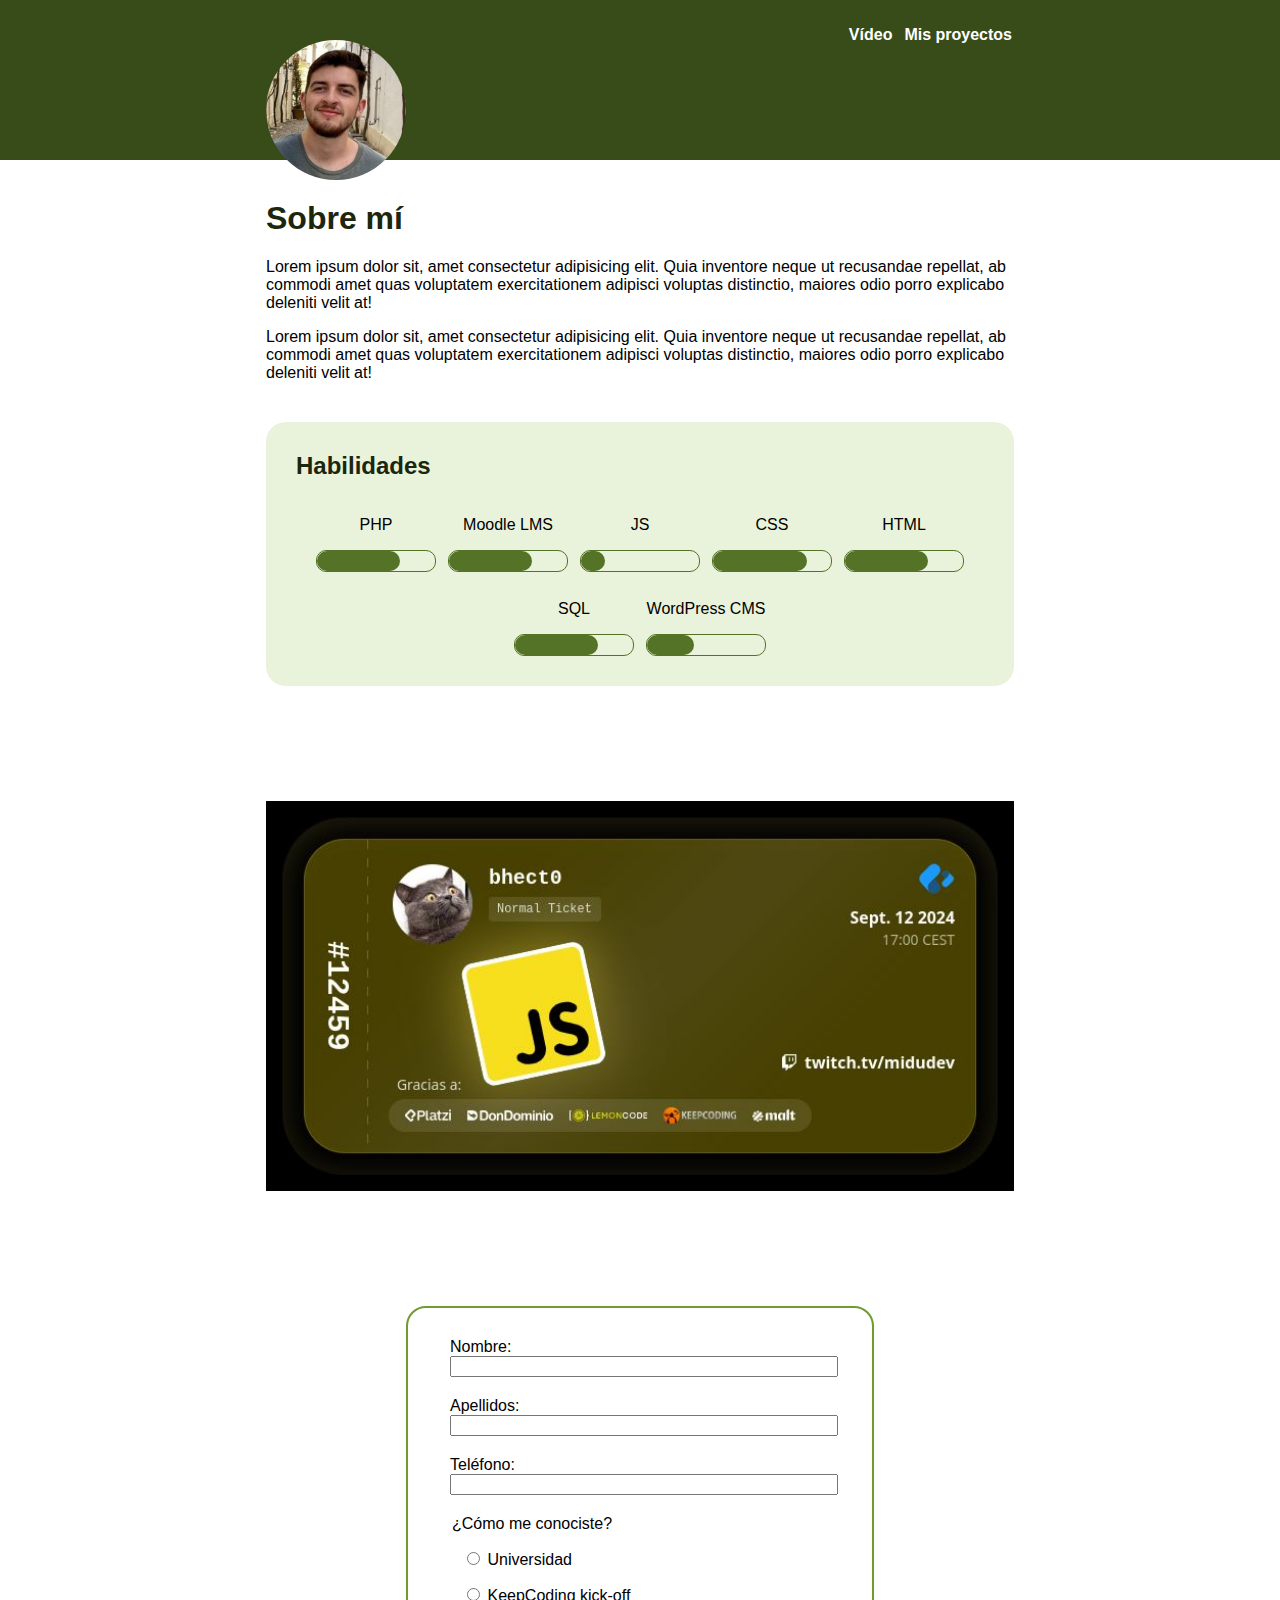
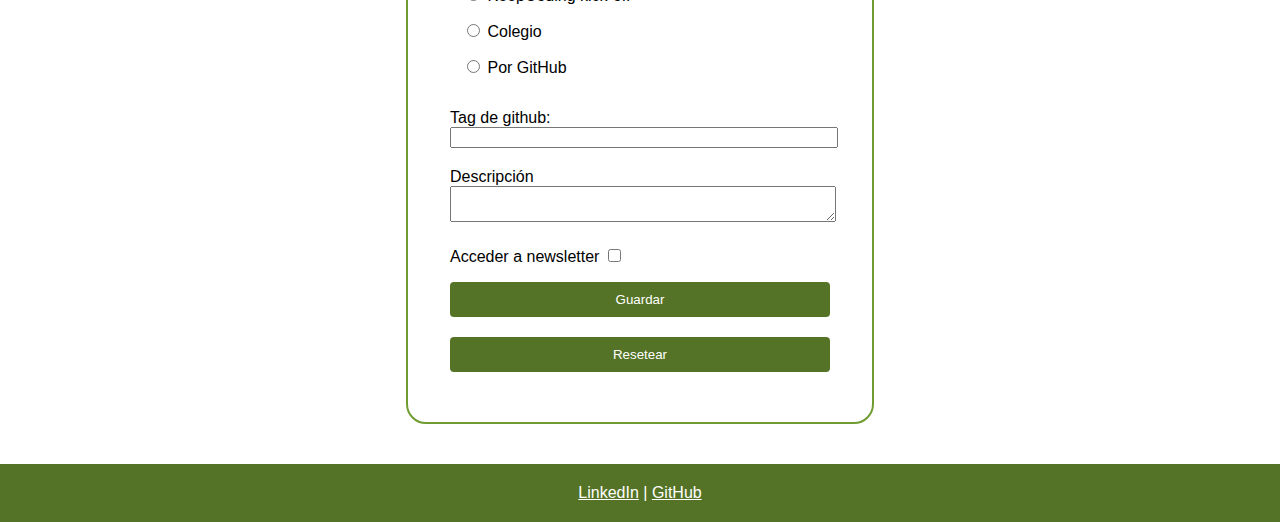
<file: index.html>
<!DOCTYPE html>
<html lang="es">

<head>
  <meta charset="UTF-8">
  <meta name="viewport" content="width=device-width, initial-scale=1.0">
  <title>Héctor Benedicte</title>
  <link rel="stylesheet" href="styles/common.css">
  <link rel="stylesheet" href="styles/home.css">
  <link rel="stylesheet" href="styles/form.css">
</head>

<body id="home-page" class="light">
  <header class="header">
    <div class="container">
      <img class="profile" src="assets/app/me.jpg" alt="Fotografía selfie de Héctor">
      <nav class="custom-nav">
        <input type="checkbox" id="menu-toggle">
        <label for="menu-toggle" class="hamburger">
          <span></span>
          <span></span>
          <span></span>
        </label>
        <ul id="links" class="list">
          <li class="item">
            <a class="btn" href="video.html">Vídeo</a>
          </li>
          <li class="item">
            <a class="btn" href="projects.html">Mis proyectos</a>
          </li>
        </ul>
      </nav>
    </div>
  </header>
  <main>
    <section class="about">
      <div class="content">
        <h1>Sobre mí</h1>
        <p>Lorem ipsum dolor sit, amet consectetur adipisicing elit. Quia inventore neque ut recusandae repellat, ab
          commodi amet quas voluptatem exercitationem adipisci voluptas distinctio, maiores odio porro explicabo
          deleniti
          velit at!</p>
        <p>Lorem ipsum dolor sit, amet consectetur adipisicing elit. Quia inventore neque ut recusandae repellat, ab
          commodi amet quas voluptatem exercitationem adipisci voluptas distinctio, maiores odio porro explicabo
          deleniti
          velit at!</p>
      </div>
    </section>
    <section class="bg-green">
      <div class="content">
        <h2>Habilidades</h2>
        <div class="skills">
          <div id="php" class="skill">
            <p>PHP</p>
            <div class="ctn-progress">
              <div class="progress"></div>
            </div>
          </div>
          <div id="moodle" class="skill">
            <p>Moodle LMS</p>
            <div class="ctn-progress">
              <div class="progress"></div>
            </div>
          </div>
          <div id="js" class="skill">
            <p>JS</p>
            <div class="ctn-progress">
              <div class="progress"></div>
            </div>
          </div>
          <div id="css" class="skill">
            <p>CSS</p>
            <div class="ctn-progress">
              <div class="progress"></div>
            </div>
          </div>
          <div id="html" class="skill">
            <p>HTML</p>
            <div class="ctn-progress">
              <div class="progress"></div>
            </div>
          </div>
          <div id="sql" class="skill">
            <p>SQL</p>
            <div class="ctn-progress">
              <div class="progress"></div>
            </div>
          </div>
          <div id="wordpress" class="skill">
            <p>WordPress CMS</p>
            <div class="ctn-progress">
              <div class="progress"></div>
            </div>
          </div>
        </div>
      </div>
    </section>
    <section id="banner">
      <!-- esta seccion es utilizada para poner el banner de fondo -->
    </section>
    <section class="border-green">
      <form id="contactme" action="contactme" method="post">
        <fieldset>
          <div>
            <label for="name">Nombre:</label>
            <input type="text" name="name" id="name" required>
          </div>
          <div>
            <label for="lastname">Apellidos:</label>
            <input type="text" name="lastname" id="lastname" required>
          </div>
          <div>
            <label for="phonenumber">Teléfono:</label>
            <input type="tel" name="phonenumber" id="phonenumber" required>
          </div>
        </fieldset>
        <fieldset>
          <legend>¿Cómo me conociste?</legend>
          <ul>
            <li>
              <input type="radio" name="knownoption" id="uni" required>
              <label for="uni">Universidad</label>
            </li>
            <li>
              <input type="radio" name="knownoption" id="kc" required>
              <label for="kc">KeepCoding kick-off</label>
            </li>
            <li>
              <input type="radio" name="knownoption" id="school" required>
              <label for="school">Colegio</label>
            </li>
            <li>
              <input type="radio" name="knownoption" id="github" required>
              <label for="github">Por GitHub</label>
            </li>
          </ul>
        </fieldset>
        <fieldset>
          <div>
            <label for="github-tag">Tag de github:</label>
            <input type="text" name="github-tag" id="github-tag" pattern="^@[^\s]+" required>
          </div>
          <div>
            <label for="description">Descripción</label>
            <textarea name="description" id="description" required></textarea>
          </div>
          <div>
            <label for="news">Acceder a newsletter</label>
            <input type="checkbox" name="news" id="news">
          </div>
          <div>
            <input type="submit" name="save-btn" id="save-btn" value="Guardar">
            <input type="reset" name="reset-btn" id="reset-btn" value="Resetear">
          </div>

        </fieldset>

      </form>
    </section>

  </main>
  <footer class="footer">
    <div class="links">
      <a href="https://www.linkedin.com/in/hectorbenedicte/" target="_blank">LinkedIn</a> |
      <a href="https://www.github.com/bhect0/" target="_blank">GitHub</a>
    </div>
  </footer>
</body>

</html>
</file>
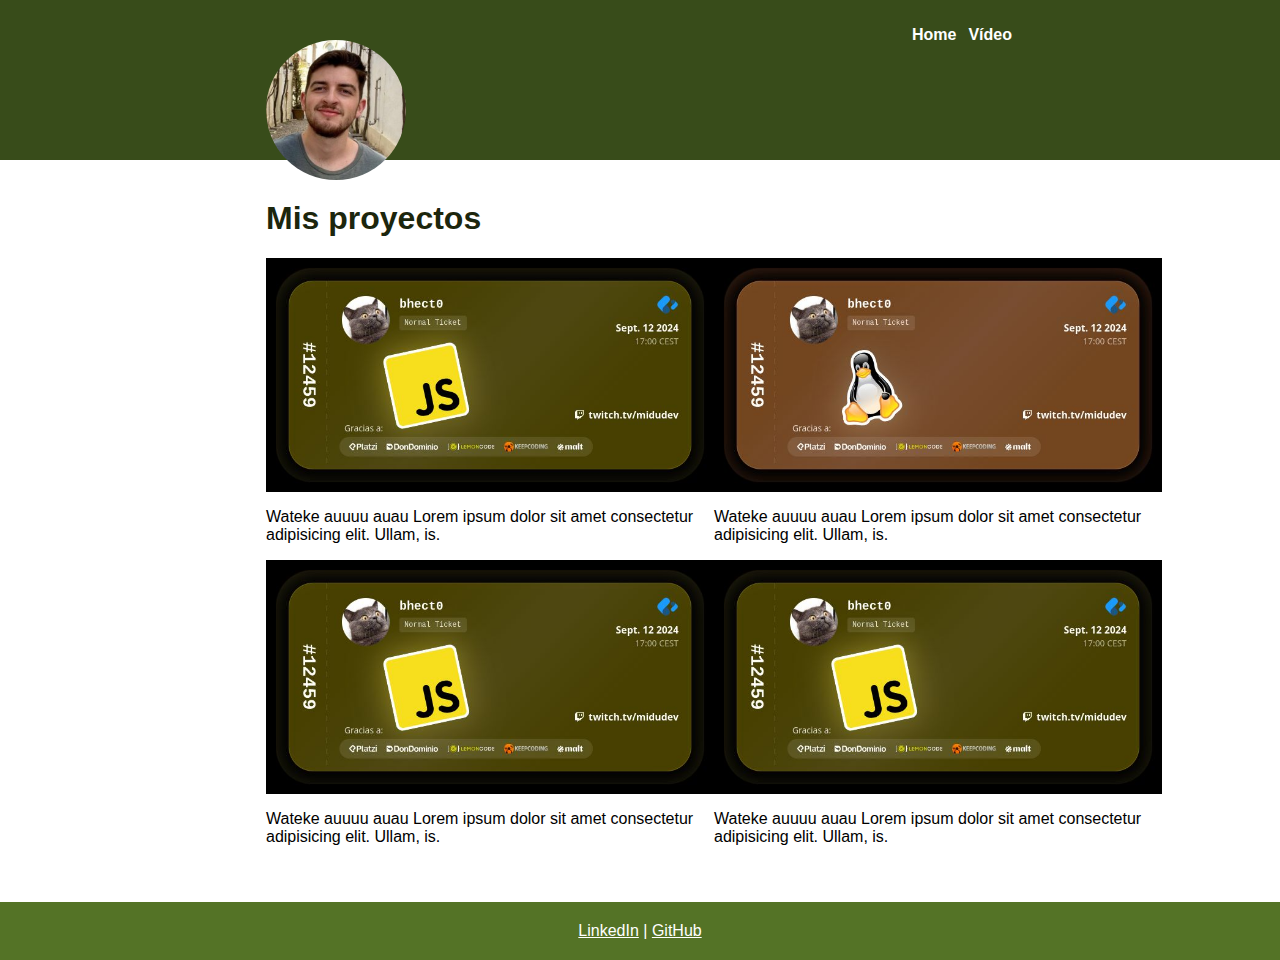
<file: projects.html>
<!DOCTYPE html>
<html lang="es">

<head>
  <meta charset="UTF-8">
  <meta name="viewport" content="width=device-width, initial-scale=1.0">
  <title>Vídeo</title>
  <link rel="stylesheet" href="styles/common.css">
  <link rel="stylesheet" href="styles/projects.css">
</head>

<body id="projects-page">
  <header class="header">
    <div class="container">
      <img class="profile" src="assets/app/me.jpg" alt="Fotografía selfie de Héctor">
      <nav class="custom-nav">
        <input type="checkbox" id="menu-toggle">
        <label for="menu-toggle" class="hamburger">
          <span></span>
          <span></span>
          <span></span>
        </label>
        <ul id="links" class="list">
          <li class="item">
            <a class="btn" href="index.html">Home</a>
          </li>
          <li class="item">
            <a class="btn" href="video.html">Vídeo</a>
          </li>
        </ul>
      </nav>
    </div>
  </header>
  <main>
    <section class="content">
      <h1>Mis proyectos</h1>
      <div class="projects-grid">
        <div class="item">
          <img src="assets/app/banner.jpg" alt="">
          <p>Wateke auuuu auau Lorem ipsum dolor sit amet consectetur adipisicing elit. Ullam, is.</p>
        </div>
        <div class="item">
          <img src="assets/app/banner-movil.jpg" alt="">
          <p>Wateke auuuu auau Lorem ipsum dolor sit amet consectetur adipisicing elit. Ullam, is.</p>
        </div>
        <div class="item">
          <img src="assets/app/banner.jpg" alt="">
          <p>Wateke auuuu auau Lorem ipsum dolor sit amet consectetur adipisicing elit. Ullam, is.</p>
        </div>
        <div class="item">
          <img src="assets/app/banner.jpg" alt="">
          <p>Wateke auuuu auau Lorem ipsum dolor sit amet consectetur adipisicing elit. Ullam, is.</p>
        </div>
      </div>
    </section>
  </main>
  <footer class="footer">
    <div class="links">
      <a href="https://www.linkedin.com/in/hectorbenedicte/" target="_blank">LinkedIn</a> |
      <a href="https://www.github.com/bhect0/" target="_blank">GitHub</a>
    </div>
  </footer>
</body>

</html>
</file>
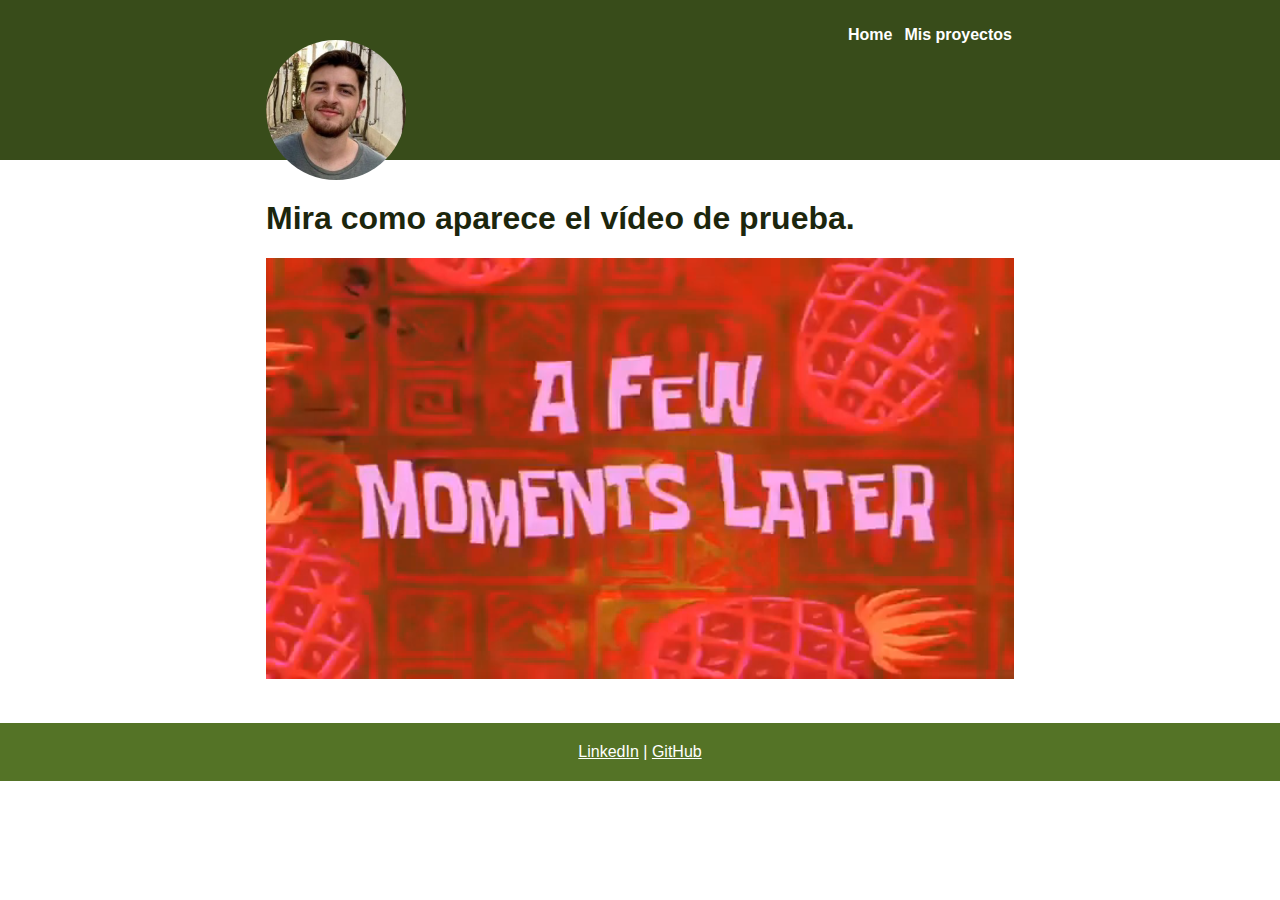
<file: video.html>
<!DOCTYPE html>
<html lang="es">

<head>
  <meta charset="UTF-8">
  <meta name="viewport" content="width=device-width, initial-scale=1.0">
  <title>Vídeo</title>
  <link rel="stylesheet" href="styles/common.css">
</head>

<body id="video-page">
  <header class="header">
    <div class="container">
      <img class="profile" src="assets/app/me.jpg" alt="Fotografía selfie de Héctor">
      <nav class="custom-nav">
        <input type="checkbox" id="menu-toggle">
        <label for="menu-toggle" class="hamburger">
          <span></span>
          <span></span>
          <span></span>
        </label>
        <ul id="links" class="list">
          <li class="item">
            <a class="btn" href="index.html">Home</a>
          </li>
          <li class="item">
            <a class="btn" href="projects.html">Mis proyectos</a>
          </li>
        </ul>
      </nav>
    </div>
  </header>
  <main>
    <section class="content">
      <h1>Mira como aparece el vídeo de prueba.</h1>
      <video src="assets/app/waitingvid.mp4" type="video/mp4" width="100%" loop autoplay muted></video>
    </section>
  </main>
  <footer class="footer">
    <div class="links">
      <a href="https://www.linkedin.com/in/hectorbenedicte/" target="_blank">LinkedIn</a> |
      <a href="https://www.github.com/bhect0/" target="_blank">GitHub</a>
    </div>
  </footer>
</body>

</html>
</file>
<file: styles/common.css>
:root {
    --col-1: #547326;
    --col-2: #709b31;
    --col-3: #384c1a;
    --col-4: #1C260D;
    --col-5: #e9f2da;
    --col-grey: #fafafa;

    --col-bg-blue: var(--col-3);
    --col-bg: #fff;
    --col-title: var(--col-4);
    /*--col-text: var(--col-3);*/
    --col-text: #000;
    --col-markup: #f8adbd;
    --col-nav-link: #fff;
    
}

body {
    font-size: 16px;
    font-family: Arial, Helvetica, sans-serif;
    color: var(--col-text);
    margin: 0;
}

h1,
h2 {
    color: var(--col-title);
}

section {
    margin: 0 10px 40px 10px;
}

section.bg-green,
section.border-green {
    border-radius: 20px;
}

section.bg-green {
    padding: 30px;
    background-color: var(--col-5);
}

@media screen and (width > 768px) {
    section.border-green {
        border: 2px solid var(--col-2);
        padding: 30px 40px;
    }
}

section.bg-green h2 {
    margin-top: 0;
}

.header {
    margin-bottom: 40px;
    padding: 10px 0;
    background-color: var(--col-bg-blue);
}

.header .container {
    display: flex;
    justify-content: space-between;

    img.profile {
        border-radius: 50%;
        width: 30vw;
        margin-left: 10px;
        max-width: 140px;
        position: relative;
        bottom: -30px;
    }
    
    .custom-nav ul {
        list-style-type: none;
        display: flex;
    }
    
    .custom-nav .item .btn {
        margin-right: 12px;
    }
    
    .custom-nav .item .btn {
        text-decoration: none;
        font-weight: bold;
        color: var(--col-nav-link);
        transition: color 0.8s ease;
    }
    
    .custom-nav .item .btn:hover {
        color: var(--col-markup);
    }

}

.footer {
    margin-top: 40px;
    background-color: var(--col-1);
    display: flex;
    justify-content: center;
    padding: 20px 20px;
}

.footer .links,
.footer .links a {
    color: var(--col-nav-link);
    transition: color 1s;
}
.footer .links a:hover { color: var(--col-markup); }

@media screen and (width > 768px) {
    main,
    .header .container {
        width: 80%;
        margin: auto;
    }
}

@media screen and (width > 1024px) {
    main, 
    .header .container {
        width: 60%;
        margin: auto;
    }
}

/* burger menu solo para moviles */
#menu-toggle { display: none; }

@media screen and (width < 425px) {
    .custom-nav {
        .hamburger {
            cursor: pointer;
            display: inline-block;
            width: 30px;
            height: 25px;
            position: relative;
            margin-right: 8px;
        }
        
        .hamburger span {
            display: block;
            background: var(--col-markup);
            height: 4px;
            width: 100%;
            position: absolute;
            transition: all 0.8s ease;
        }
        
        .hamburger span:nth-child(1) { top: 0; }
        .hamburger span:nth-child(2) { top: 10px; }
        .hamburger span:nth-child(3) { top: 20px; }

        #menu-toggle:checked + .hamburger span:nth-child(1),
        #menu-toggle:checked + .hamburger span:nth-child(2),
        #menu-toggle:checked + .hamburger span:nth-child(3) {
            transform: rotate(45deg);
            top: 10px;
        }
        #menu-toggle:checked + .hamburger span:nth-child(2) { opacity: 0; }
        #menu-toggle:checked + .hamburger span:nth-child(3) { transform: rotate(-45deg); }
        #menu-toggle:checked ~ ul#links.list { display: block; }
        
        ul#links.list {
            display: none;
            background-color: var(--col-grey);
            border-radius: 8px;
            border: 1px solid var(--col-markup);
            padding: 20px;
            width: 200px;
            position: absolute;
            right: 0;
        }
        
        ul#links.list li { margin-bottom: 15px; }
        ul#links.list li:last-child { margin-bottom: 0; }
        ul#links.list li a {
            text-decoration: none;
            color: var(--col-text);
            font-size: 18px;
        }
    }
}
</file>
<file: styles/home.css>
#home-page .skills {
    display: flex;
    flex-wrap: wrap;
    justify-content: center;
    gap: 12px;
}

#home-page .skills .skill {
    width: 120px;
    text-align: center;
}

#home-page .skills .skill .ctn-progress {
    border: 1px solid var(--col-1);
}

#home-page .skills .skill .progress {
    height: 20px;
    background-color: var(--col-1);
    animation: progress 2s linear forwards;
}

#home-page .skills .skill .progress,
#home-page .skills .skill .ctn-progress {
    border-radius: 10px;
}

#home-page .skills #php.skill .progress { max-width: 70%; }
#home-page .skills #moodle.skill .progress { max-width: 70%; }
#home-page .skills #js.skill .progress { max-width: 20%; }
#home-page .skills #css.skill .progress { max-width: 80%; }
#home-page .skills #html.skill .progress { max-width: 70%; }
#home-page .skills #sql.skill .progress { max-width: 70%; }
#home-page .skills #wordpress.skill .progress { max-width: 40%; }

@keyframes progress {
    0% {
        width: 0;
    }
    100% {
        width: 100%;
    }
}

#home-page #banner {
    background-image: url('../assets/app/banner-movil.jpg');
    background-size: contain;
    background-position: center;
    background-repeat: no-repeat;
    height: 60dvh;
}


@media screen and (width > 512px) {
    #home-page #banner {
        background-image: url('../assets/app/banner.jpg');
    }
}
</file>
<file: styles/form.css>
form#contactme {
    textarea,
    input {
        width: 100%;
        margin-bottom: 20px;
    }
    ul {
        list-style-type: none;
        padding-left: 12px;
    }

    ul li input,
    input[type="checkbox"] { width: auto; }

    input[type="reset"], 
    input[type="submit"] {
        padding: 10px 20px;
        background-color: var(--col-1);
        color: #fff;
        border: none;
        border-radius: 4px;
        transition: background-color 0.3s ease;
    }

    input[type="reset"]:hover, 
    input[type="submit"]:hover {
        background-color: var(--col-markup);
    }
    fieldset { border: none; padding: 0;}
} 

@media screen and (width > 768px) {
    section:has(form#contactme) {
        max-width: 50%;
        margin: auto;
    }
}
</file>
<file: styles/projects.css>
#projects-page .projects-grid {
    display: grid;
    grid-template-columns: repeat(2, 1fr);
    justify-items: center;
}

#projects-page .projects-grid .item { 
    display: flex;
    flex-direction: column;
    max-width: 35vw;
}

#video-page video {
    animation: fadeIn 5s forwards;
}

@keyframes fadeIn {
    0% {
        opacity: 0;
    }    
    100% {
        opacity: 1;
    }
}
</file>
